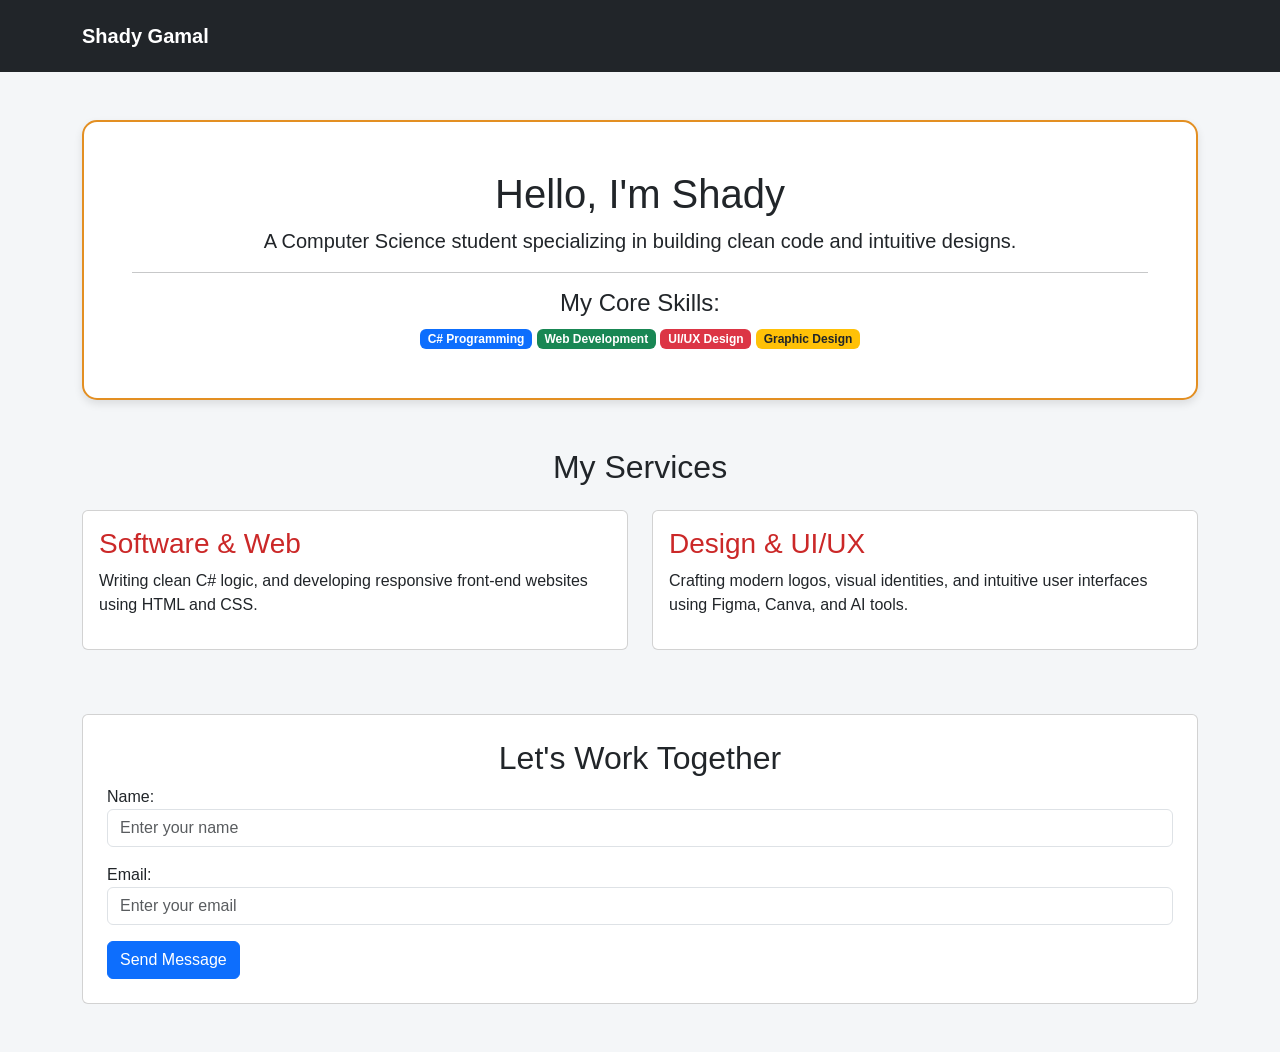
<file: index.html>
<!DOCTYPE html>
<html lang="en">
<head>
    <meta charset="UTF-8">
    <title>Shady Gamal | Portfolio</title>
    
    <link rel="stylesheet" href="https://cdn.jsdelivr.net/npm/bootstrap@5.3.3/dist/css/bootstrap.min.css">
    
    <link rel="stylesheet" href="style.css">
</head>
<body class="custom-body-bg"> <nav class="navbar navbar-dark bg-dark p-3">
        <div class="container">
            <a class="navbar-brand" href="#"><b>Shady Gamal</b></a>
        </div>
    </nav>

    <div class="container mt-5"> <div class="text-center custom-hero p-5 mb-5">
            <h1>Hello, I'm Shady</h1>
            <p class="lead">A Computer Science student specializing in building clean code and intuitive designs.</p>
            
            <hr> <h4>My Core Skills:</h4>
            <span class="badge bg-primary">C# Programming</span>
            <span class="badge bg-success">Web Development</span>
            <span class="badge bg-danger">UI/UX Design</span>
            <span class="badge bg-warning text-dark">Graphic Design</span>
        </div>

        <h2 class="text-center mb-4">My Services</h2>
        
        <div class="row">
            
            <div class="col-md-6 mb-3"> <div class="card p-3">
                    <h3 class="custom-text-color">Software & Web</h3>
                    <p>Writing clean C# logic, and developing responsive front-end websites using HTML and CSS.</p>
                </div>
            </div>

            <div class="col-md-6 mb-3">
                <div class="card p-3">
                    <h3 class="custom-text-color">Design & UI/UX</h3>
                    <p>Crafting modern logos, visual identities, and intuitive user interfaces using Figma, Canva, and AI tools.</p>
                </div>
            </div>

        </div>

        <div class="card p-4 mt-5 mb-5">
            <h2 class="text-center">Let's Work Together</h2>
            <form>
                <label>Name:</label>
                <input type="text" class="form-control mb-3" placeholder="Enter your name">
                
                <label>Email:</label>
                <input type="email" class="form-control mb-3" placeholder="Enter your email">
                
                <button type="submit" class="btn btn-primary">Send Message</button>
            </form>
        </div>

    </div>

</body>
</html>
</file>
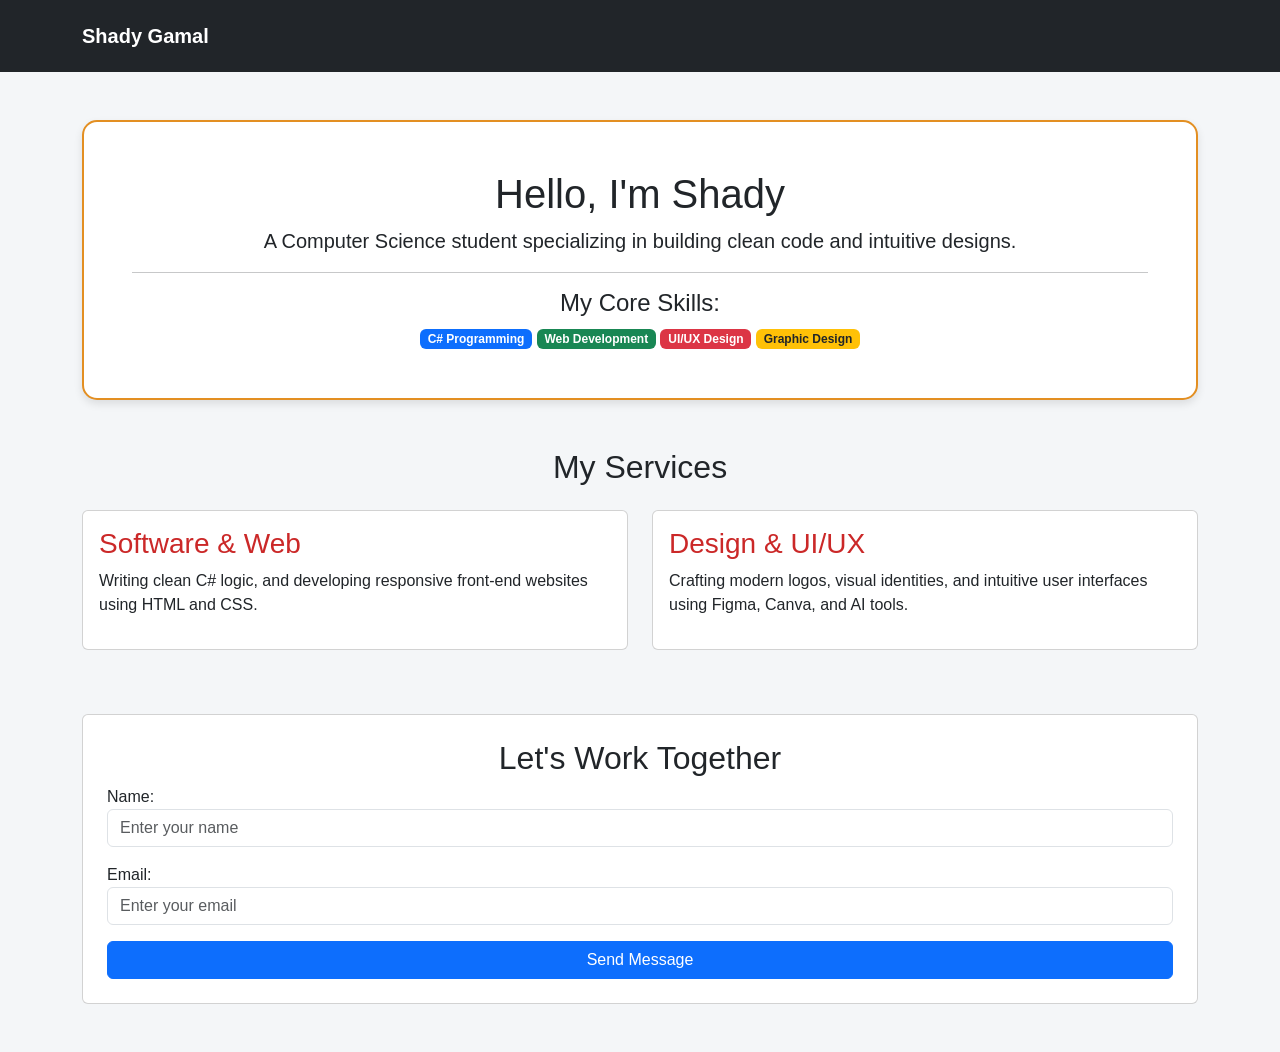
<file: protfolio_Project.html>
<!DOCTYPE html>
<html lang="en">
<head>
    <meta charset="UTF-8">
    <title>Shady Gamal | Portfolio</title>
    
    <link rel="stylesheet" href="https://cdn.jsdelivr.net/npm/bootstrap@5.3.3/dist/css/bootstrap.min.css">
    
    <link rel="stylesheet" href="style.css">
</head>
<body class="custom-body-bg"> <nav class="navbar navbar-dark bg-dark p-3">
        <div class="container">
            <a class="navbar-brand" href="#"><b>Shady Gamal</b></a>
        </div>
    </nav>

    <div class="container mt-5"> <div class="text-center custom-hero p-5 mb-5">
            <h1>Hello, I'm Shady</h1>
            <p class="lead">A Computer Science student specializing in building clean code and intuitive designs.</p>
            
            <hr> <h4>My Core Skills:</h4>
            <span class="badge bg-primary">C# Programming</span>
            <span class="badge bg-success">Web Development</span>
            <span class="badge bg-danger">UI/UX Design</span>
            <span class="badge bg-warning text-dark">Graphic Design</span>
        </div>

        <h2 class="text-center mb-4">My Services</h2>
        
        <div class="row">
            
            <div class="col-md-6 mb-3"> <div class="card p-3">
                    <h3 class="custom-text-color">Software & Web</h3>
                    <p>Writing clean C# logic, and developing responsive front-end websites using HTML and CSS.</p>
                </div>
            </div>

            <div class="col-md-6 mb-3">
                <div class="card p-3">
                    <h3 class="custom-text-color">Design & UI/UX</h3>
                    <p>Crafting modern logos, visual identities, and intuitive user interfaces using Figma, Canva, and AI tools.</p>
                </div>
            </div>

        </div>

        <div class="card p-4 mt-5 mb-5">
            <h2 class="text-center">Let's Work Together</h2>
            <form>
                <label>Name:</label>
                <input type="text" class="form-control mb-3" placeholder="Enter your name">
                
                <label>Email:</label>
                <input type="email" class="form-control mb-3" placeholder="Enter your email">
                
                <button type="submit" class="btn btn-primary w-100">Send Message</button>
            </form>
        </div>

    </div>

</body>
</html>
</file>
<file: style.css>
.custom-body-bg {
    background-color: #f4f6f8; 
    font-family: Arial, sans-serif;
}

.custom-hero {
    background-color: white;
    border: 2px solid rgb(227, 143, 34); 
    border-radius: 15px; 
    box-shadow: 0px 4px 8px rgba(0, 0, 0, 0.1); 
}

.custom-text-color {
    color: rgb(203, 40, 40); 
}
.card {
    transition: transform 0.3s ease, box-shadow 0.3s ease;
}
.card:hover {
    transform: translateY(-5px);
    box-shadow: 0px 8px 16px rgba(0, 0, 0, 0.15);
}
</file>
